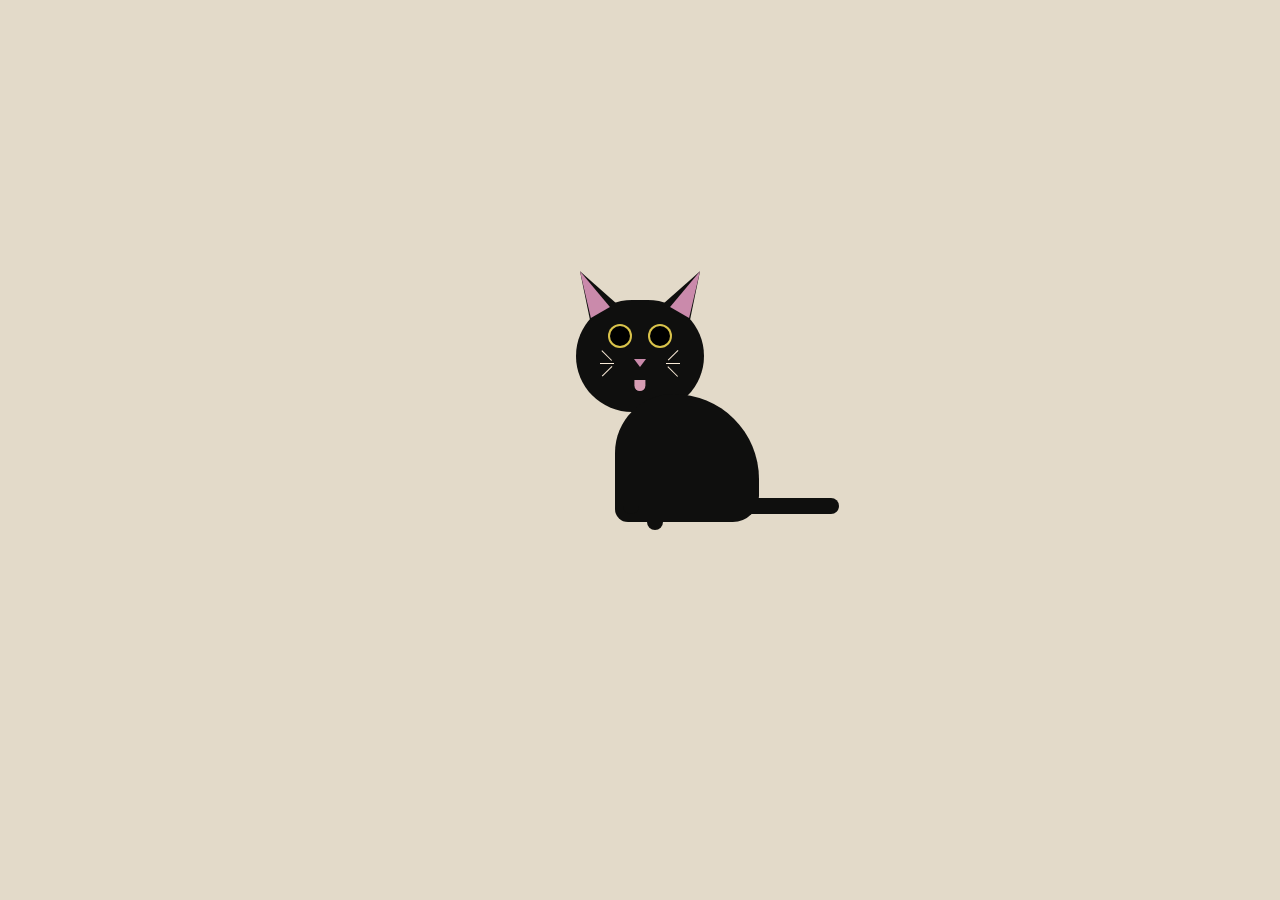
<file: black_cat/index.html>
<!DOCTYPE html>
<html lang="en">
  <head>
    <meta name="viewport" content="width=device-width, initial-scale=1.0" />
    <title>no thoughts, head empty</title>
    <!-- Stylesheet -->
    <link rel="stylesheet" href="style.css" />
  </head>
  <body>
    <div class="container">

        <div class="face">

          <div class="ear-l">
            <div class="inner-earL"></div>
          </div>
          <div class="ear-r">
            <div class="inner-earR"></div>
          </div>
          <div class="eye-l"></div>
            <div class="eyeball-l"></div>
          <div class="eye-r"></div>
            <div class="eyeball-r"></div>

          <div class="nose"></div>
            <div class="whisker1"></div>
            <div class="whisker2"></div>
            <div class="whisker3"></div>
            <div class="whisker4"></div>
            <div class="whisker5"></div>
            <div class="whisker6"></div>
          <div class="tongue"></div>
        </div>

        <div class="body">
          <div class="paw-l"></div>
          <div class="paw-r"></div>
          <div class="tail"></div>
  
        </div>
      </div>
      
      <div class="bubble"></div></div>

  </body>

</html>
</file>
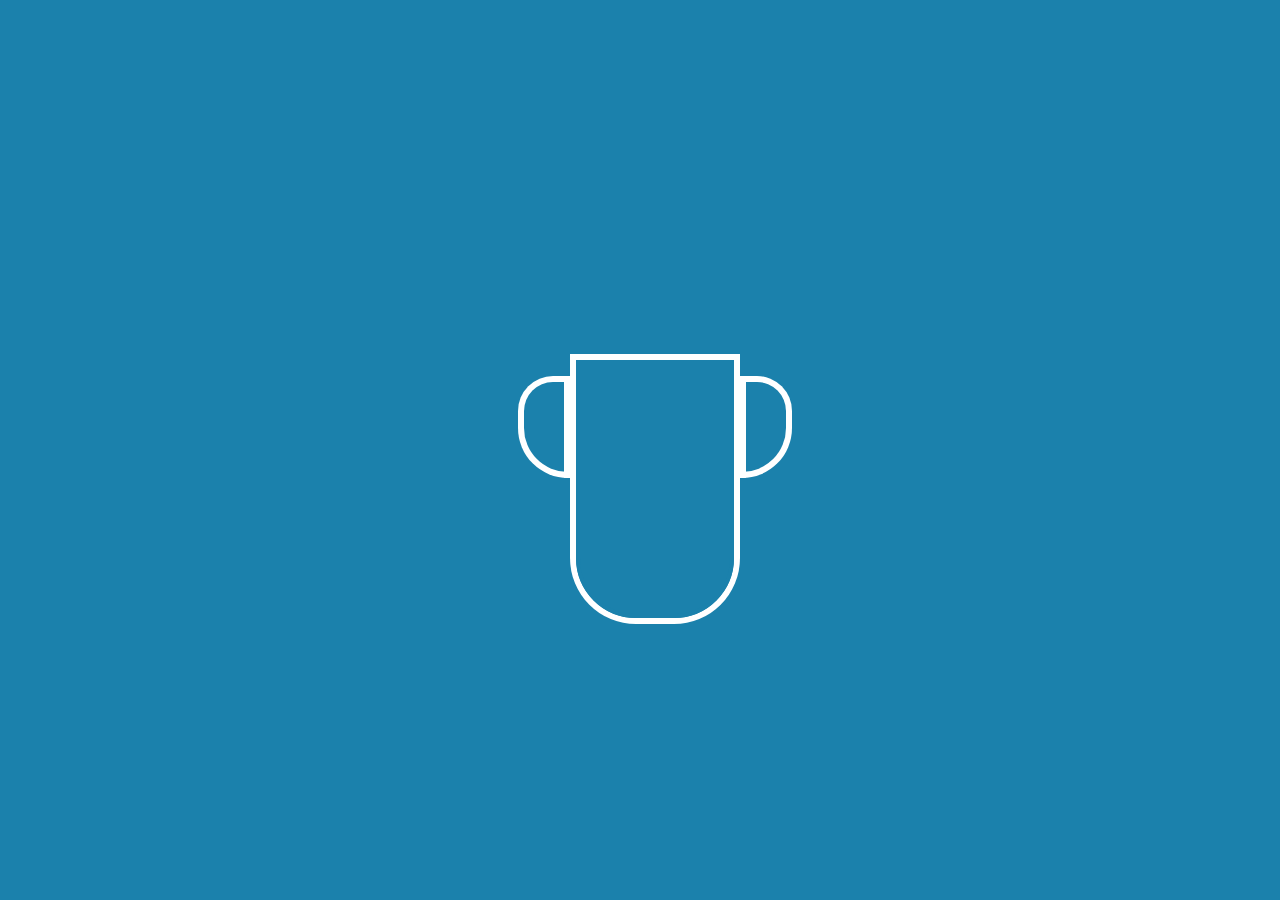
<file: lemonade_glass/index.html>
<!DOCTYPE html>
<html lang="en">
<head>
    <title>lemonade bc it's hot outside</title>
    <link rel="stylesheet" href="style.css" />
</head>
<body> 
    <div class = "glass">
        <div class = "handle1"></div>
        <div class = "handle2"></div>
    </div>
</body>
</file>
<file: black_cat/style.css>
* {
    padding: 0;
    margin: 0;
    box-sizing: border-box;
  }
  body {
    background-color: #e3dac9;
  }
  .container {
    height: 25em;
    width: 31.25em;
    position: absolute;
    transform: translate(-50%, -50%);
    top: 50%;
    left: 50%;
    perspective: 50em;
    z-index: -1;
  }
  .face {
    background-color: #0f0f0e;
    height: 7em;
    width: 8em;
    position: absolute;
    transform: translateX(-50%);
    left: 50%;
    top: 3.12em;
    border-radius: 5em 5em 5em 5em;
  }
  .eye-l, .eye-r {
    height: 1.5em;
    width: 1.5em;
    background-color: #d9c34b;
    position: absolute;
    border-radius: 4.5em;
  }
  .eye-l {
    bottom: 4em;
    left: 2em;
  }
  .eye-r {
    bottom: 4em;
    right: 2em;
  }
  .eyeball-l, .eyeball-r {
    height: 1.3em;
    width: 1.3em;
    background-color: #000000;
    position: absolute;
    border-radius: 4.5em;
  }
    .eyeball-l {
        bottom: 4.1em;
        left: 2.1em;
    }
    .eyeball-r {
        bottom: 4.1em;
        right: 2.1em;
    }
  
  .ear-l,.ear-r {
    height: 0;
    width: 0;
    position: absolute;
    border-bottom: 3em solid #0f0f0e;
    border-left: 1em solid transparent;
    border-right: 1em solid transparent;
    z-index: -1;
  }
  .ear-l {
    bottom: 6em;
    transform: rotate(-30deg);
    }
  .ear-r {
    bottom: 6em;
    left: 6em;
    transform: rotate(30deg);
    }
    .inner-earL {
        height: 0;
        width: 0;
        position: relative;
        border-bottom: 2.9em solid #ca8aab;
        border-left: 0.9em solid transparent;
        border-right: 0.5em solid transparent;
        right: 0.9em;
    }
    .inner-earR {
        height: 0;
        width: 0;
        position: relative;
        border-bottom: 2.9em solid #ca8aab;
        border-left: 0.5em solid transparent;
        border-right: 0.9em solid transparent;
        right: 0.5em;
    }
    .nose {
        height: 0;
        width: 0;
        position: absolute;
        border-top: 0.5em solid #ca8aab;
        border-left: 0.4em solid transparent;
        border-right: 0.4em solid transparent;
        bottom: 2.8em;
        left: 45%;
    }
    .whisker1, .whisker2, .whisker3, .whisker4, .whisker5, .whisker6 {
        background-color: antiquewhite;
        height: 0.03em;
        width: 0.85em;
        position: absolute;
    }
    .whisker1 {
        bottom: 2.5em;
        left: 1.5em;
        transform: rotate(-45deg);
    }
    .whisker2 {
        bottom: 2.5em;
        right: 1.5em;
        transform: rotate(45deg);
    }
    .whisker3 {
        bottom: 3em;
        left: 1.5em;
    }
    .whisker4 {
        bottom: 3em;
        right: 1.5em;
    }
    .whisker5 {
        bottom: 3.5em;
        left: 1.5em;
        transform: rotate(45deg);
    }
    .whisker6 {
        bottom: 3.5em;
        right: 1.5em;
        transform: rotate(-45deg);
    }
    .tongue {
        background-color: #d79db4;
        height: 0.7em;
        width: 0.7em;
        position: absolute;
        transform: translateX(-50%);
        left: 50%;
        top: 5em;
        border-radius: 0 0 5em 5em;
    }
    .body {
        background-color: #0f0f0e;
        height: 8em;
        width: 9em;
        position: absolute;
        left: 45%;
        top: 9em;
        border-radius: 4.5em 6.5em 2em 1em;
    }
    .paw-l, .paw-r {
        background-color: #0f0f0e;
        height: 1em;
        width: 1em;
        position: absolute;
        border-radius: 0 0 5em 5em;
    }
    .paw-l {
        bottom: -0.5em;
        left: 2em;
        animation: move-pawL 3s infinite;
    }
    .paw-r {
        bottom: 0.5em;
        left: 0.5em;
        animation: move-pawR 3s infinite;
    }
    .tail {
        background-color: #0f0f0e;
        height: 8em;
        width: 1em;
        position: absolute;
        border-radius: 0 0 5em 5em;
        bottom: -3em;
        left: 9.5em;
        transform: rotate(-90deg);  
    }
    @keyframes move-pawL {
        50% {
          transform: translateY(-1.25em);
        }
      }
    @keyframes move-pawR {
        50% {
          transform: translateY(1.25em);
        }
    }
</file>
<file: lemonade_glass/style.css>
body {
    background-color: #1b81ac;
    margin: 0;
    padding: 0;
}
.glass {
    height: 250px;
    width: 150px;
    border: 4px solid #1b81ac;
    position: absolute;
    top: 40%;
    left: 45%;
    border-radius: 0px 0px 60px 60px;
    background: url(lemonade.png);
    box-shadow: 0px 0px 0px 6px white;
    background-repeat: repeat-x;
    background-position: 0px 250px;
    animation: fill 5s infinite;
}
@keyframes fill {
    0% {
        background-position: 200px 400px;
    }
    50% {
        background-position: -800px 0px;
    }
    80% {
        background-position: 50px 350px;
    }
    100% {
        background-position: 200px 400px;
    }
}
.handle1 {
    height: 90px;
    width: 40px;
    background-color: transparent;
    border: 6px solid white;
    position: relative;
    top: 12px;
    left: 160px;
    border-radius: 0px 35px 50px 0px;
}
.handle2 {
    height: 90px;
    width: 40px;
    background-color: transparent;
    border: 6px solid white;
    position: relative;
    top: -90px;
    right: 62px;
    border-radius: 35px 0px 0px 50px;
}
</file>
